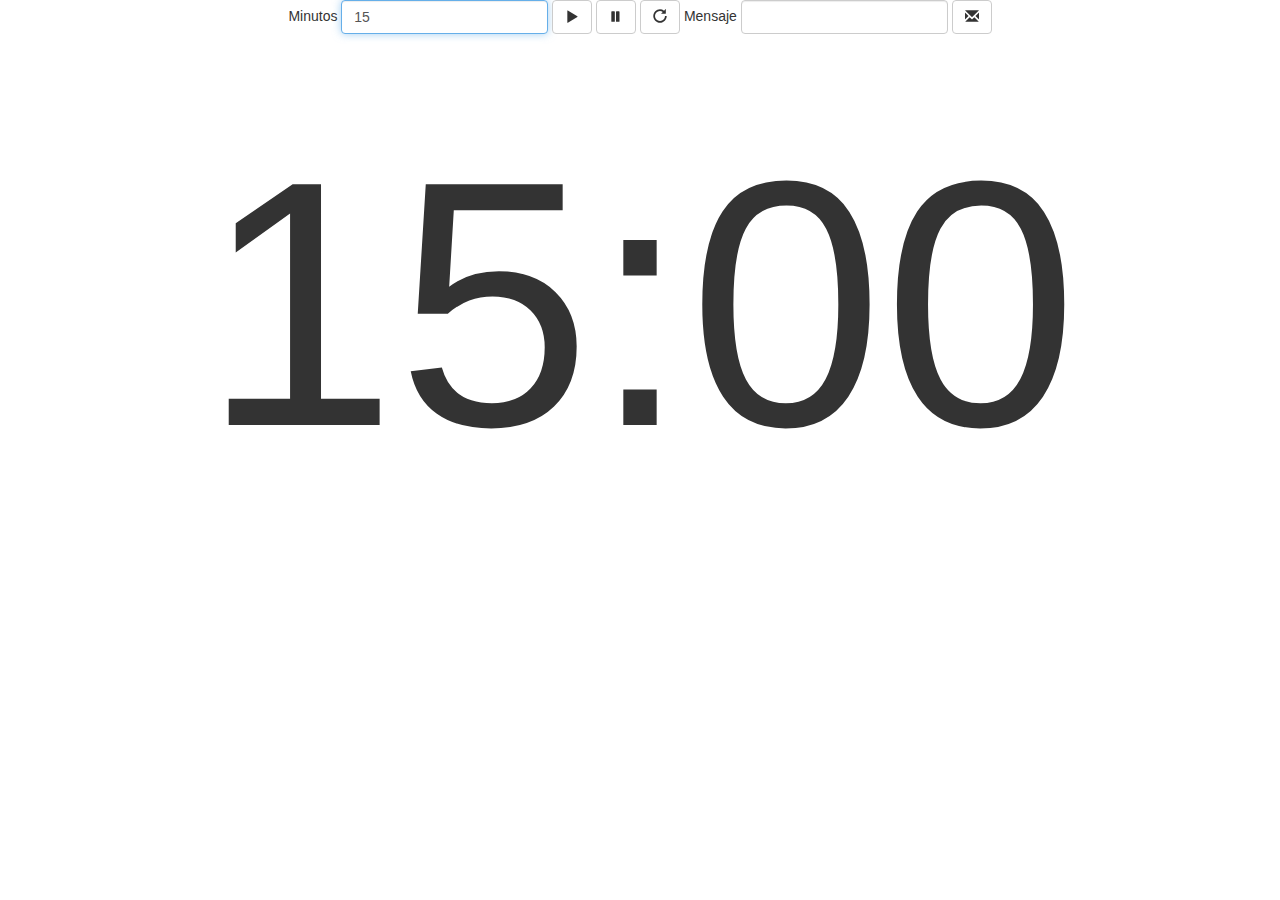
<file: index.html>
<!DOCTYPE html>
<html lang="en">
<head>
	<meta charset="UTF-8">
	<title>CRONOMETRO</title>
	<link href="css/app.css" rel='stylesheet' type='text/css'>
</head>
<body>
	<div class="center">
		<form class="form-inline">
			<div class="form-group">
				<label for="minutes">Minutos</label>
				<input type="text" value='15' class="form-control" id="minutes" autofocus>
			</div>
			<a href="#" class="btn btn-default start">
				<span class="glyphicon glyphicon-play" aria-hidden="true"></span>
			</a>
			<a href="#" class="btn btn-default stop">
				<span class="glyphicon glyphicon-stop" aria-hidden="true"></span>
			</a>
			<a href="#" class="btn btn-default pause">
				<span class="glyphicon glyphicon-pause" aria-hidden="true"></span>
			</a>
			<a href="#" class="btn btn-default reset">
				<span class="glyphicon glyphicon-repeat" aria-hidden="true"></span>
			</a>
			<div class="form-group">
				<label for="message">Mensaje</label>
				<input type="email" class="form-control" id="message">
			</div>
			<a href="#" class="btn btn-default" id="send">
				<span class="glyphicon glyphicon-envelope" aria-hidden="true"></span>
			</a>
		</form>
		<br>
		
		<div class="time"></div>

		<span class="label label-primary message-primary"></span>
		<span class="label label-warning message-warning"></span>
		<span class="label label-danger message-danger"></span>
		
	</div>

	<script src="js/jquery.js"></script>
	<script src="js/accurate_interval.js"></script>
	<script src="js/time.js"></script>

</body>
</html>
</file>
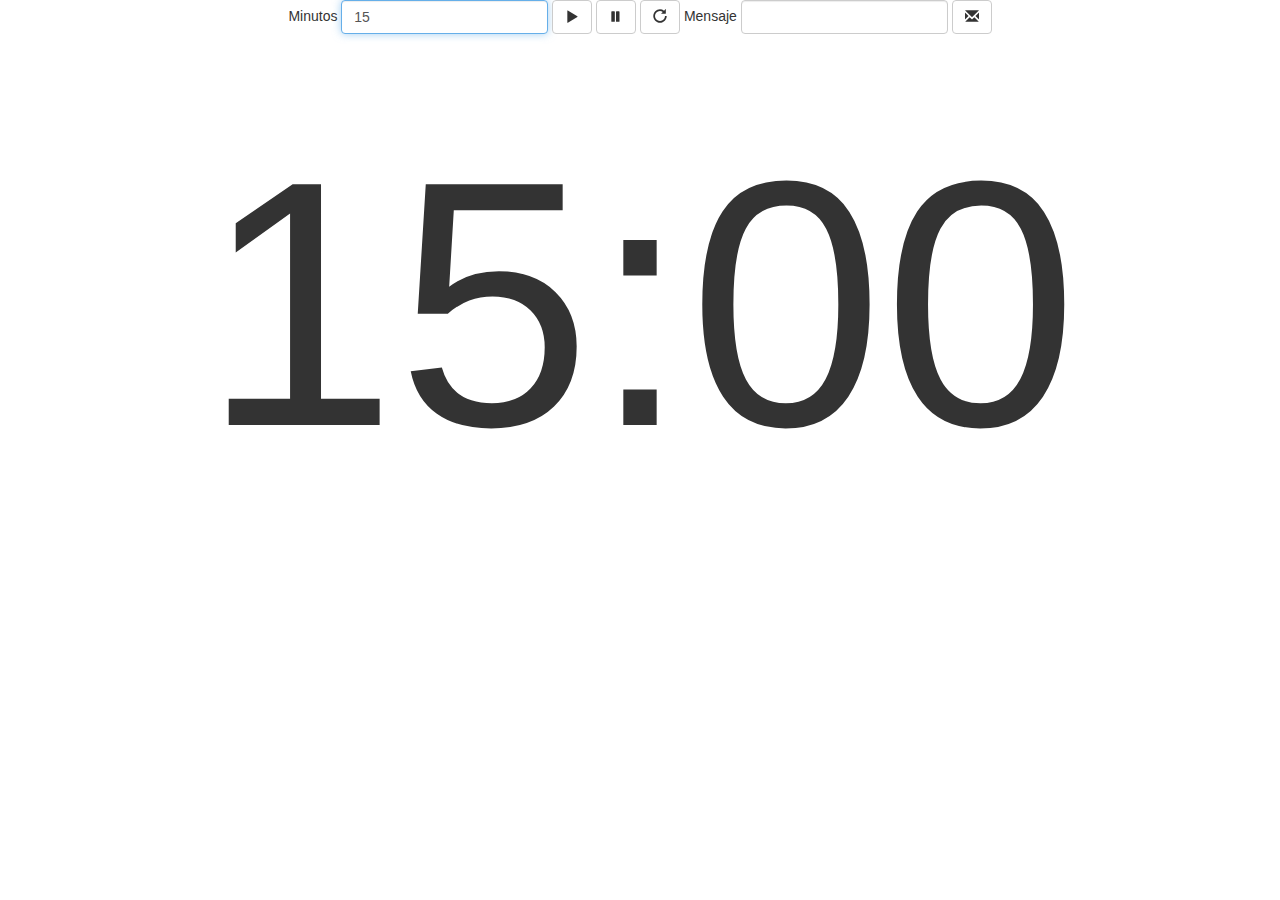
<file: chronometer.html>
<!DOCTYPE html>
<html lang="en">
<head>
	<meta charset="UTF-8">
	<title>CRONOMETRO</title>
	<link href="css/app.css" rel='stylesheet' type='text/css'>
</head>
<body>
	<div class="center">
		<form class="form-inline">
			<div class="form-group">
				<label for="minutes">Minutos</label>
				<input type="text" value='15' class="form-control" id="minutes" autofocus>
			</div>
			<a href="#" class="btn btn-default start">
				<span class="glyphicon glyphicon-play" aria-hidden="true"></span>
			</a>
			<a href="#" class="btn btn-default stop">
				<span class="glyphicon glyphicon-stop" aria-hidden="true"></span>
			</a>
			<a href="#" class="btn btn-default pause">
				<span class="glyphicon glyphicon-pause" aria-hidden="true"></span>
			</a>
			<a href="#" class="btn btn-default reset">
				<span class="glyphicon glyphicon-repeat" aria-hidden="true"></span>
			</a>
			<div class="form-group">
				<label for="message">Mensaje</label>
				<input type="email" class="form-control" id="message">
			</div>
			<a href="#" class="btn btn-default" id="send">
				<span class="glyphicon glyphicon-envelope" aria-hidden="true"></span>
			</a>
		</form>
		<br>
		
		<div class="time"></div>

		<span class="label label-primary message-primary"></span>
		<span class="label label-warning message-warning"></span>
		<span class="label label-danger message-danger"></span>
		
	</div>

	<script src="js/jquery.js"></script>
	<script src="js/accurate_interval.js"></script>
	<script src="js/time.js"></script>

</body>
</html>
</file>
